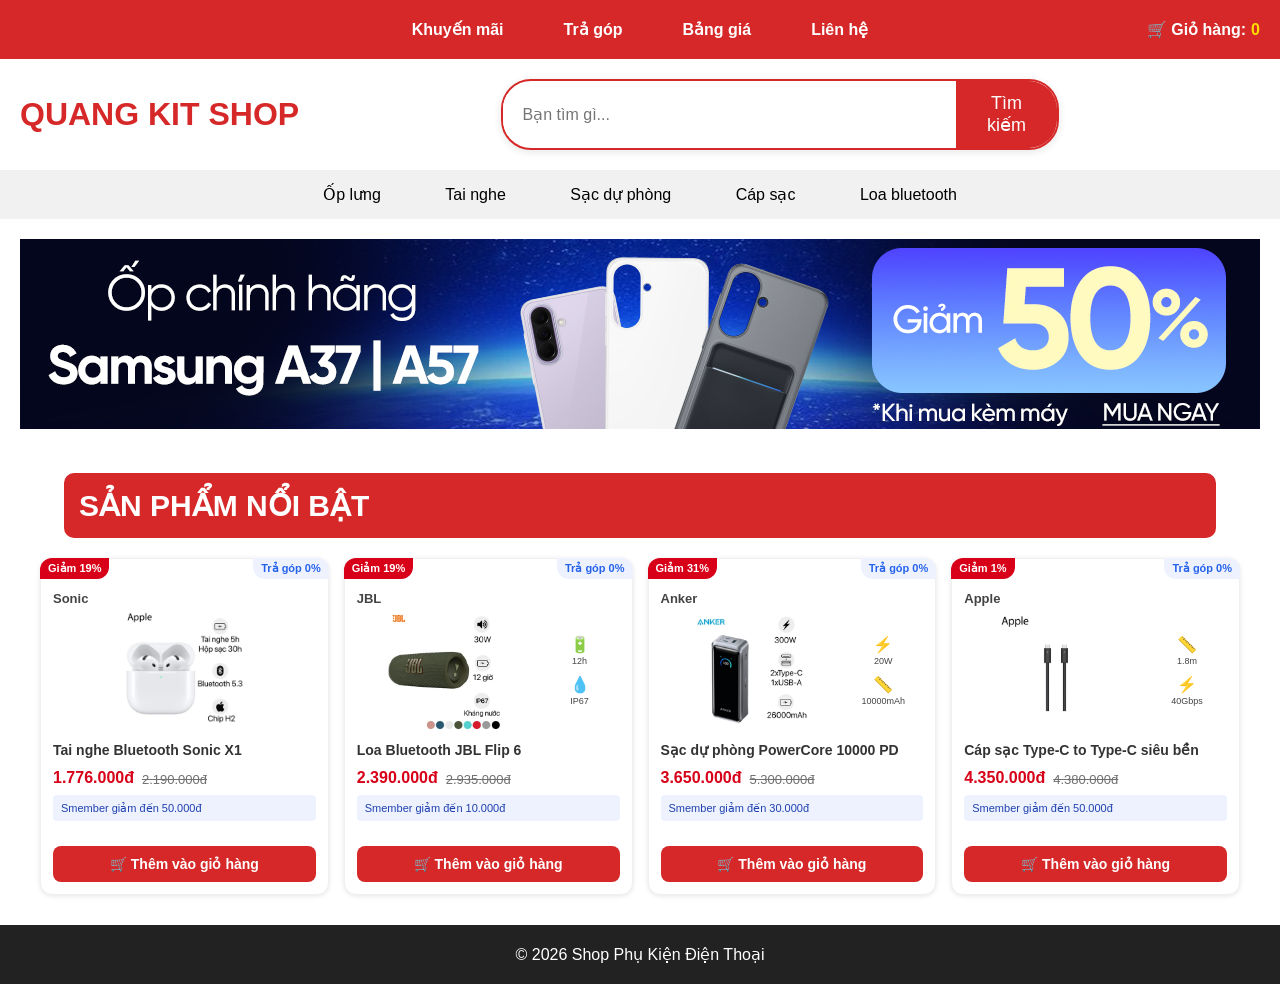
<file: index.html>
<!DOCTYPE html>
<html lang="vi">
<head>
    <meta charset="UTF-8">
    <meta name="viewport" content="width=device-width, initial-scale=1.0">
    <title>Shop Phụ Kiện Điện Thoại</title>
    <link rel="stylesheet" href="style.css">
</head>
<body>

 <!-- MENU TOP -->
   <div class="top-menu">
    <!-- Tạo một div trống ở bên trái để cân bằng với giỏ hàng bên phải -->
    <div class="spacer"></div> 

    <!-- Cụm menu chính cần cho vào giữa -->
    <div class="menu-links">
        <a href="#">Khuyến mãi</a>
        <a href="#">Trả góp</a>
        <a href="#">Bảng giá</a>
        <a href="#">Liên hệ</a>
    </div>

    <!-- Giỏ hàng nằm bên phải -->
   <div class="cart" onclick="showCart()">
    🛒 Giỏ hàng: <span id="count">0</span>
</div>
</div>
  <!-- HEADER -->
<header>
    <div class="logo">
        QUANG KIT SHOP
    </div>

    <div class="search-box">
        <input type="text" placeholder="Bạn tìm gì...">
        <button>Tìm kiếm</button>
    </div>

    <!-- Thêm một div trống ở đây để cân bằng layout -->
    <div class="header-spacer"></div>
</header>
    <!-- MENU DANH MỤC -->
    <div class="category">
    <!-- Thêm đường dẫn file vào thuộc tính href -->
    <a href="op-lung.html" class="active">Ốp lưng</a>
    <a href="tai-nghe.html">Tai nghe</a>
    <a href="sac-du-phong.html">Sạc dự phòng</a>
    <a href="cap-sac.html">Cáp sạc</a>
    <a href="loa-bluetooth.html">Loa bluetooth</a>
</div>

    <!-- BANNER -->
    <section class="banner">

    <img id="slide" src="images/banner/banner1.jpg" alt="Banner quảng cáo">

</section>

    <!-- TIÊU ĐỀ SẢN PHẨM -->

<div class="title-product">
    <h2>SẢN PHẨM NỔI BẬT</h2>
</div>

<!-- BẮT ĐẦU DANH SÁCH SẢN PHẨM MỚI -->
<section class="product-container">

<!-- Sản phẩm 1: Tai nghe Bluetooth -->
<div class="card">
    <div class="badge badge-discount">Giảm 19%</div>
    <div class="badge badge-installment">Trả góp 0%</div>
    <div class="brand-name">Sonic</div>
    
    <div class="card-media">
        <div class="product-img">
            <img src="images/tainghe/apple-airpods-4-thumb.webp" alt="Tai nghe Bluetooth">
        </div>
    </div>
    
    <h3 class="product-title">Tai nghe Bluetooth Sonic X1</h3>
    
    <div class="product-price">
        <span class="price-new">1.776.000đ</span>
        <span class="price-old">2.190.000đ</span>
    </div>
    
    <div class="promotions">
        <div class="promo-box smember">Smember giảm đến 50.000đ</div>
    </div>

    <!-- NÚT BẤM RIÊNG BIỆT -->
    <button class="add-to-cart-btn" onclick="addCart('Tai nghe Bluetooth Sonic X1', '1.776.000')">
        🛒 Thêm vào giỏ hàng
    </button>
</div>

    <!-- Sản phẩm 2: loa -->
<div class="card">
    <div class="badge badge-discount">Giảm 19%</div>
    <div class="badge badge-installment">Trả góp 0%</div>
    <div class="brand-name">JBL</div>
    
    <div class="card-media">
        <div class="product-img">
            <img src="images/loa/loa1.webp" alt="Loa Bluetooth">
        </div>
        <!-- Thông số kỹ thuật (Optional) -->
        <div class="product-specs">
            <div class="spec-item">
                <span class="icon">🔋</span>
                <p>12h</p>
            </div>
            <div class="spec-item">
                <span class="icon">💧</span>
                <p>IP67</p>
            </div>
        </div>
    </div>
    
    <h3 class="product-title">Loa Bluetooth JBL Flip 6</h3>
    
    <div class="product-price">
        <span class="price-new">2.390.000đ</span>
        <span class="price-old">2.935.000đ</span>
    </div>
    
    <div class="promotions">
        <div class="promo-box smember">Smember giảm đến 10.000đ</div>
    </div>

    <!-- NÚT THÊM VÀO GIỎ HÀNG -->
    <button class="add-to-cart-btn" onclick="addCart('Loa JBL Flip 6', '2.390.000')">
        🛒 Thêm vào giỏ hàng
    </button>
</div>

<!-- Sản phẩm 3: Sạc dự phòng -->
<div class="card">
    <div class="badge badge-discount">Giảm 31%</div>
    <div class="badge badge-installment">Trả góp 0%</div>
    <div class="brand-name">Anker</div>
    
    <div class="card-media">
        <div class="product-img">
            <img src="images/sdp/frame_524_1__4.webp" alt="Sạc dự phòng">
        </div>
        <div class="product-specs">
            <div class="spec-item">
                <span class="icon">⚡</span>
                <p>20W</p>
            </div>
            <div class="spec-item">
                <span class="icon">📏</span>
                <p>10000mAh</p>
            </div>
        </div>
    </div>
    
    <h3 class="product-title">Sạc dự phòng PowerCore 10000 PD</h3>
    
    <div class="product-price">
        <span class="price-new">3.650.000đ</span>
        <span class="price-old">5.300.000đ</span>
    </div>
    
    <div class="promotions">
        <div class="promo-box smember">Smember giảm đến 30.000đ</div>
    </div>

    <!-- NÚT THÊM VÀO GIỎ HÀNG -->
    <button class="add-to-cart-btn" onclick="addCart('Sạc dự phòng PowerCore', '3.650.000')">
        🛒 Thêm vào giỏ hàng
    </button>
</div>

<!-- Sản phẩm 4: Cáp sạc Type-C -->
<div class="card">
    <div class="badge badge-discount">Giảm 1%</div>
    <div class="badge badge-installment">Trả góp 0%</div>
    <div class="brand-name">Apple</div>
    
    <div class="card-media">
        <div class="product-img">
            <img src="images/capsac/cap-apple-thunderbolt-4-type-c-pro-1-8m-mw5j3za-a_1_.webp" alt="Cáp sạc Type-C">
        </div> 
        <div class="product-specs">
            <div class="spec-item">
                <span class="icon">📏</span>
                <p>1.8m</p>
            </div>
            <div class="spec-item">
                <span class="icon">⚡</span>
                <p>40Gbps</p>
            </div>
        </div> 
    </div>
    
    <h3 class="product-title">Cáp sạc Type-C to Type-C siêu bền</h3>
    
    <div class="product-price">
        <span class="price-new">4.350.000đ</span>
        <span class="price-old">4.380.000đ</span>
    </div>
    
    <div class="promotions">
        <div class="promo-box smember">Smember giảm đến 50.000đ</div>
    </div>

    <!-- NÚT THÊM VÀO GIỎ HÀNG -->
    <button class="add-to-cart-btn" onclick="addCart('Cáp Type-C Apple', '4.350.000')">
        🛒 Thêm vào giỏ hàng
    </button>
</div>
</section>
<!-- KẾT THÚC DANH SÁCH SẢN PHẨM -->

    <!-- FOOTER -->
    <footer>
        <p>© 2026 Shop Phụ Kiện Điện Thoại</p>
    </footer>

    <script src="script.js"></script>

</body>
</html>
</file>
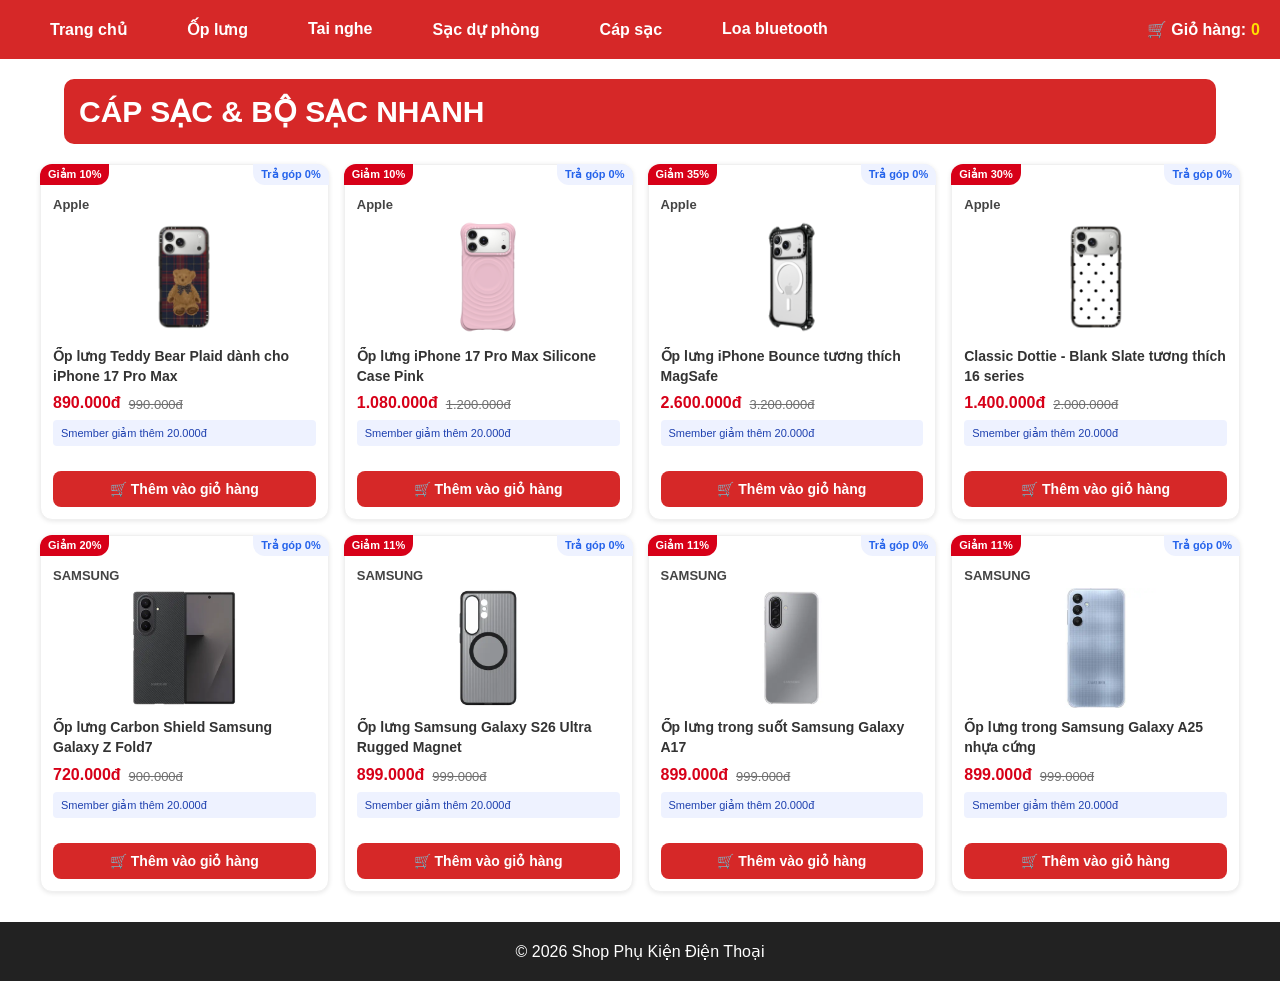
<file: cap-sac.html>
<!DOCTYPE html>
<html lang="vi">
<head>
    <meta charset="UTF-8">
    <title>Cáp sạc chính hãng - Phone Shop</title>
    <link rel="stylesheet" href="style.css">
</head>
<body>
    <div class="top-menu">
        <div class="menu-links">
            <a href="index.html">Trang chủ</a>
            <a href="op-lung.html">Ốp lưng</a>
            <a href="tai-nghe.html">Tai nghe</a>
            <a href="sac-du-phong.html">Sạc dự phòng</a>
            <a href="cap-sac.html" class="active">Cáp sạc</a>
            <a href="loa-bluetooth.html">Loa bluetooth</a>
        </div>
        <div class="cart" onclick="showCart()">
            🛒 Giỏ hàng: <span id="count">0</span>
        </div>
    </div>

    <div class="title-product">
        <h2>CÁP SẠC & BỘ SẠC NHANH</h2>
    </div>

    <section class="product-container">
        <!-- Sản phẩm 1 -->
       <div class="card">
            <div class="badge badge-discount">Giảm 10%</div>
            <div class="badge badge-installment">Trả góp 0%</div>
            <div class="brand-name">Apple</div>
            <div class="card-media">
                <div class="product-img">
                    <img src="images/op_lung/op_teddy.webp" alt="Ốp lưng">
                </div>
            </div>
            <h3 class="product-title">Ốp lưng Teddy Bear Plaid dành cho iPhone 17 Pro Max</h3>
            <div class="product-price">
                <span class="price-new">890.000đ</span>
                <span class="price-old">990.000đ</span>
            </div>
            <div class="promotions">
                <div class="promo-box smember">Smember giảm thêm 20.000đ</div>
            </div>
            <button class="add-to-cart-btn" onclick="addCart('Ốp lưng Teddy Bear Plaid', '890.000')">
                🛒 Thêm vào giỏ hàng
            </button>
        </div>
 <div class="card">
            <div class="badge badge-discount">Giảm 10%</div>
            <div class="badge badge-installment">Trả góp 0%</div>
            <div class="brand-name">Apple</div>
            <div class="card-media">
                <div class="product-img">
                    <img src="images/op_lung/17prm_pink.png" alt="Ốp lưng">
                </div>
                
            </div>
            <h3 class="product-title">Ốp lưng iPhone 17 Pro Max Silicone Case Pink</h3>
            <div class="product-price">
                <span class="price-new">1.080.000đ</span>
                <span class="price-old">1.200.000đ</span>
            </div>
            <div class="promotions">
                <div class="promo-box smember">Smember giảm thêm 20.000đ</div>
            </div>
            <button class="add-to-cart-btn" onclick="addCart('Ốp lưng iPhone 17 Pro Max Silicone Case Pink', '1.080.000')">
                🛒 Thêm vào giỏ hàng
            </button>
        </div>
         <div class="card">
            <div class="badge badge-discount">Giảm 35%</div>
            <div class="badge badge-installment">Trả góp 0%</div>
            <div class="brand-name">Apple</div>
            <div class="card-media">
                <div class="product-img">
                    <img src="images/op_lung/op_bounce_magsafe.png" alt="Ốp lưng">
                </div>
                
            </div>
            <h3 class="product-title">Ốp lưng iPhone Bounce tương thích MagSafe</h3>
            <div class="product-price">
                <span class="price-new">2.600.000đ</span>
                <span class="price-old">3.200.000đ</span>
            </div>
            <div class="promotions">
                <div class="promo-box smember">Smember giảm thêm 20.000đ</div>
            </div>
            <button class="add-to-cart-btn" onclick="addCart('Ốp lưng iPhone Bounce', '2.600.000')">
                🛒 Thêm vào giỏ hàng
            </button>
        </div>
         <div class="card">
            <div class="badge badge-discount">Giảm 30%</div>
            <div class="badge badge-installment">Trả góp 0%</div>
            <div class="brand-name">Apple</div>
            <div class="card-media">
                <div class="product-img">
                    <img src="images/op_lung/Classic Dottie - Blank Slate.webp" alt="Ốp lưng">
                </div>
               
            </div>
            <h3 class="product-title">Classic Dottie - Blank Slate tương thích 16 series</h3>
            <div class="product-price">
                <span class="price-new">1.400.000đ</span>
                <span class="price-old">2.000.000đ</span>
            </div>
            <div class="promotions">
                <div class="promo-box smember">Smember giảm thêm 20.000đ</div>
            </div>
            <button class="add-to-cart-btn" onclick="addCart('Ốp lưng Classic Dottie - Blank Slate', '1.400.000')">
                🛒 Thêm vào giỏ hàng
            </button>
        </div>
 <div class="card">
            <div class="badge badge-discount">Giảm 20%</div>
            <div class="badge badge-installment">Trả góp 0%</div>
            <div class="brand-name">SAMSUNG</div>
            <div class="card-media">
                <div class="product-img">
                    <img src="images/op_lung/op_lung_carbon_shield_samsung_galaxy_z_fold7_5_53890cd93f.webp" alt="Ốp lưng">
                </div>
                
            </div>
            <h3 class="product-title">Ốp lưng Carbon Shield Samsung Galaxy Z Fold7</h3>
            <div class="product-price">
                <span class="price-new">720.000đ</span>
                <span class="price-old">900.000đ</span>
            </div>
            <div class="promotions">
                <div class="promo-box smember">Smember giảm thêm 20.000đ</div>
            </div>
            <button class="add-to-cart-btn" onclick="addCart('Ốp lưng Carbon Shield Samsung Galaxy Z Fold7', '720.000')">
                🛒 Thêm vào giỏ hàng
            </button>
        </div>
 <div class="card">
            <div class="badge badge-discount">Giảm 11%</div>
            <div class="badge badge-installment">Trả góp 0%</div>
            <div class="brand-name">SAMSUNG</div>
            <div class="card-media">
                <div class="product-img">
                    <img src="images/op_lung/00925935_op_lung_samsung_galaxy_s26_ultra_rugged_magnet_den_1_ece1d4c2c2.webp" alt="Ốp lưng">
                </div>
                
            </div>
            <h3 class="product-title">Ốp lưng Samsung Galaxy S26 Ultra Rugged Magnet</h3>
            <div class="product-price">
                <span class="price-new">899.000đ</span>
                <span class="price-old">999.000đ</span>
            </div>
            <div class="promotions">
                <div class="promo-box smember">Smember giảm thêm 20.000đ</div>
            </div>
            <button class="add-to-cart-btn" onclick="addCart('Ốp lưng Samsung Galaxy S26 Ultra Rugged Magnet', '899.000')">
                🛒 Thêm vào giỏ hàng
            </button>
        </div>
      <div class="card">
            <div class="badge badge-discount">Giảm 11%</div>
            <div class="badge badge-installment">Trả góp 0%</div>
            <div class="brand-name">SAMSUNG</div>
            <div class="card-media">
                <div class="product-img">
                    <img src="images/op_lung/op_lung_trong_suot_samsung_galaxy_a17_5_097de7a9e2.webp" alt="Ốp lưng">
                </div>
                
            </div>
            <h3 class="product-title">Ốp lưng trong suốt Samsung Galaxy A17</h3>
            <div class="product-price">
                <span class="price-new">899.000đ</span>
                <span class="price-old">999.000đ</span>
            </div>
            <div class="promotions">
                <div class="promo-box smember">Smember giảm thêm 20.000đ</div>
            </div>
            <button class="add-to-cart-btn" onclick="addCart('Ốp lưng trong suốt Samsung Galaxy A17', '899.000')">
                🛒 Thêm vào giỏ hàng
            </button>
        </div>
         <div class="card">
            <div class="badge badge-discount">Giảm 11%</div>
            <div class="badge badge-installment">Trả góp 0%</div>
            <div class="brand-name">SAMSUNG</div>
            <div class="card-media">
                <div class="product-img">
                    <img src="images/op_lung/2024_1_29_638421176067649545_op-lung-trong-samsung-galaxy-a25-dd.webp" alt="Ốp lưng">
                </div>
                
            </div>
            <h3 class="product-title">Ốp lưng trong Samsung Galaxy A25 nhựa cứng</h3>
            <div class="product-price">
                <span class="price-new">899.000đ</span>
                <span class="price-old">999.000đ</span>
            </div>
            <div class="promotions">
                <div class="promo-box smember">Smember giảm thêm 20.000đ</div>
            </div>
            <button class="add-to-cart-btn" onclick="addCart('Ốp lưng trong Samsung Galaxy A25 nhựa cứng', '899.000')">
                🛒 Thêm vào giỏ hàng
            </button>
        </div>

        <!-- Các card khác tương tự cho đủ 8 ô -->
    </section>

    <footer><p>© 2026 Shop Phụ Kiện Điện Thoại</p></footer>
    <script src="script.js"></script>
</body>
</html>
</file>
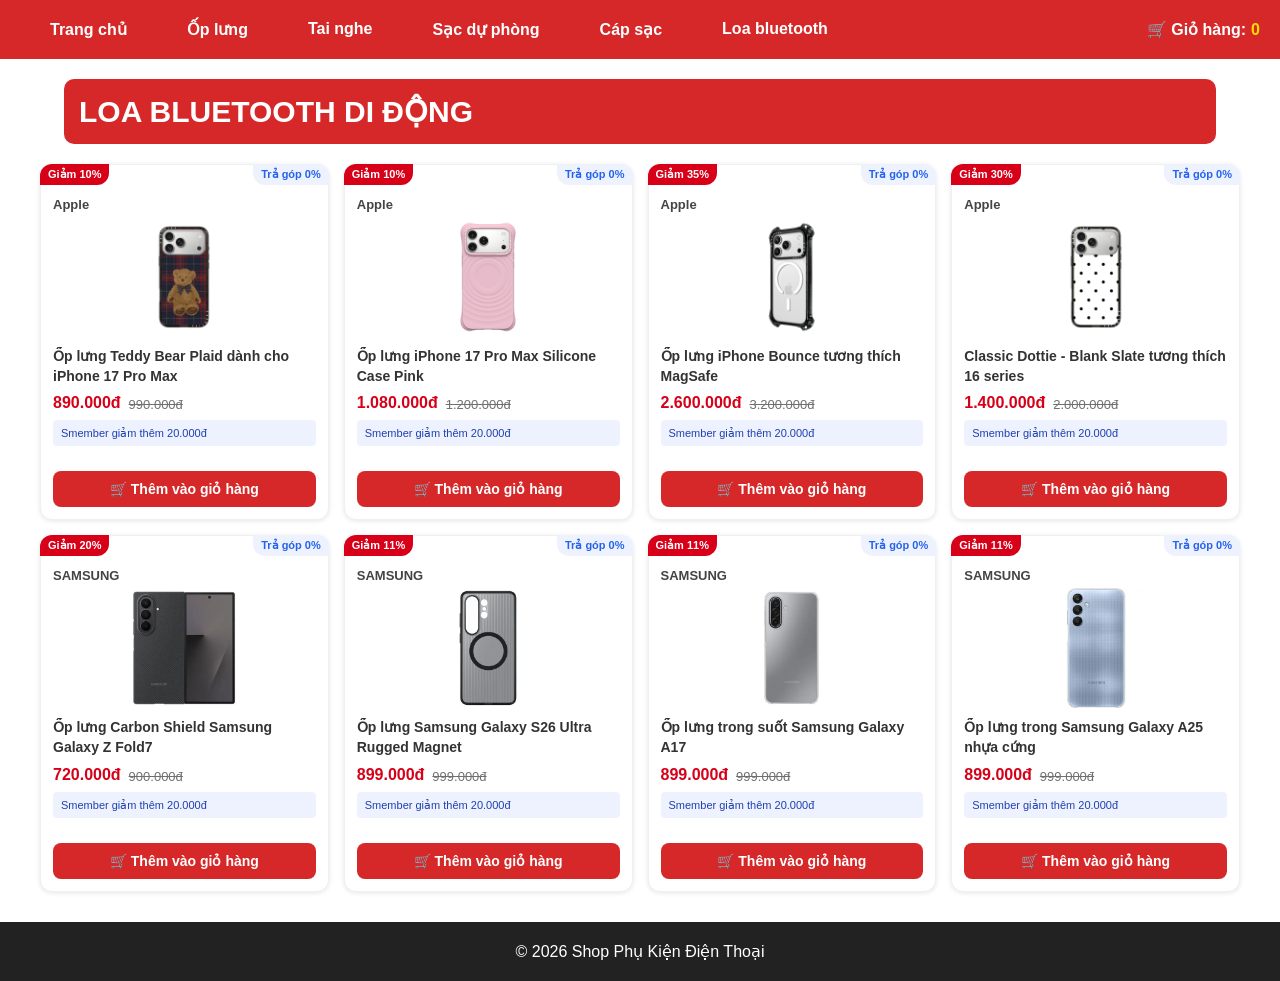
<file: loa-bluetooth.html>
<!DOCTYPE html>
<html lang="vi">
<head>
    <meta charset="UTF-8">
    <title>Loa Bluetooth - Phone Shop</title>
    <link rel="stylesheet" href="style.css">
</head>
<body>
    <div class="top-menu">
        <div class="menu-links">
            <a href="index.html">Trang chủ</a>
            <a href="op-lung.html">Ốp lưng</a>
            <a href="tai-nghe.html">Tai nghe</a>
            <a href="sac-du-phong.html">Sạc dự phòng</a>
            <a href="cap-sac.html">Cáp sạc</a>
            <a href="loa-bluetooth.html" class="active">Loa bluetooth</a>
        </div>
        <div class="cart" onclick="showCart()">
            🛒 Giỏ hàng: <span id="count">0</span>
        </div>
    </div>

    <div class="title-product">
        <h2>LOA BLUETOOTH DI ĐỘNG</h2>
    </div>

    <section class="product-container">
      <div class="card">
            <div class="badge badge-discount">Giảm 10%</div>
            <div class="badge badge-installment">Trả góp 0%</div>
            <div class="brand-name">Apple</div>
            <div class="card-media">
                <div class="product-img">
                    <img src="images/op_lung/op_teddy.webp" alt="Ốp lưng">
                </div>
            </div>
            <h3 class="product-title">Ốp lưng Teddy Bear Plaid dành cho iPhone 17 Pro Max</h3>
            <div class="product-price">
                <span class="price-new">890.000đ</span>
                <span class="price-old">990.000đ</span>
            </div>
            <div class="promotions">
                <div class="promo-box smember">Smember giảm thêm 20.000đ</div>
            </div>
            <button class="add-to-cart-btn" onclick="addCart('Ốp lưng Teddy Bear Plaid', '890.000')">
                🛒 Thêm vào giỏ hàng
            </button>
        </div>
 <div class="card">
            <div class="badge badge-discount">Giảm 10%</div>
            <div class="badge badge-installment">Trả góp 0%</div>
            <div class="brand-name">Apple</div>
            <div class="card-media">
                <div class="product-img">
                    <img src="images/op_lung/17prm_pink.png" alt="Ốp lưng">
                </div>
                
            </div>
            <h3 class="product-title">Ốp lưng iPhone 17 Pro Max Silicone Case Pink</h3>
            <div class="product-price">
                <span class="price-new">1.080.000đ</span>
                <span class="price-old">1.200.000đ</span>
            </div>
            <div class="promotions">
                <div class="promo-box smember">Smember giảm thêm 20.000đ</div>
            </div>
            <button class="add-to-cart-btn" onclick="addCart('Ốp lưng iPhone 17 Pro Max Silicone Case Pink', '1.080.000')">
                🛒 Thêm vào giỏ hàng
            </button>
        </div>
         <div class="card">
            <div class="badge badge-discount">Giảm 35%</div>
            <div class="badge badge-installment">Trả góp 0%</div>
            <div class="brand-name">Apple</div>
            <div class="card-media">
                <div class="product-img">
                    <img src="images/op_lung/op_bounce_magsafe.png" alt="Ốp lưng">
                </div>
                
            </div>
            <h3 class="product-title">Ốp lưng iPhone Bounce tương thích MagSafe</h3>
            <div class="product-price">
                <span class="price-new">2.600.000đ</span>
                <span class="price-old">3.200.000đ</span>
            </div>
            <div class="promotions">
                <div class="promo-box smember">Smember giảm thêm 20.000đ</div>
            </div>
            <button class="add-to-cart-btn" onclick="addCart('Ốp lưng iPhone Bounce', '2.600.000')">
                🛒 Thêm vào giỏ hàng
            </button>
        </div>
         <div class="card">
            <div class="badge badge-discount">Giảm 30%</div>
            <div class="badge badge-installment">Trả góp 0%</div>
            <div class="brand-name">Apple</div>
            <div class="card-media">
                <div class="product-img">
                    <img src="images/op_lung/Classic Dottie - Blank Slate.webp" alt="Ốp lưng">
                </div>
               
            </div>
            <h3 class="product-title">Classic Dottie - Blank Slate tương thích 16 series</h3>
            <div class="product-price">
                <span class="price-new">1.400.000đ</span>
                <span class="price-old">2.000.000đ</span>
            </div>
            <div class="promotions">
                <div class="promo-box smember">Smember giảm thêm 20.000đ</div>
            </div>
            <button class="add-to-cart-btn" onclick="addCart('Ốp lưng Classic Dottie - Blank Slate', '1.400.000')">
                🛒 Thêm vào giỏ hàng
            </button>
        </div>
 <div class="card">
            <div class="badge badge-discount">Giảm 20%</div>
            <div class="badge badge-installment">Trả góp 0%</div>
            <div class="brand-name">SAMSUNG</div>
            <div class="card-media">
                <div class="product-img">
                    <img src="images/op_lung/op_lung_carbon_shield_samsung_galaxy_z_fold7_5_53890cd93f.webp" alt="Ốp lưng">
                </div>
                
            </div>
            <h3 class="product-title">Ốp lưng Carbon Shield Samsung Galaxy Z Fold7</h3>
            <div class="product-price">
                <span class="price-new">720.000đ</span>
                <span class="price-old">900.000đ</span>
            </div>
            <div class="promotions">
                <div class="promo-box smember">Smember giảm thêm 20.000đ</div>
            </div>
            <button class="add-to-cart-btn" onclick="addCart('Ốp lưng Carbon Shield Samsung Galaxy Z Fold7', '720.000')">
                🛒 Thêm vào giỏ hàng
            </button>
        </div>
 <div class="card">
            <div class="badge badge-discount">Giảm 11%</div>
            <div class="badge badge-installment">Trả góp 0%</div>
            <div class="brand-name">SAMSUNG</div>
            <div class="card-media">
                <div class="product-img">
                    <img src="images/op_lung/00925935_op_lung_samsung_galaxy_s26_ultra_rugged_magnet_den_1_ece1d4c2c2.webp" alt="Ốp lưng">
                </div>
                
            </div>
            <h3 class="product-title">Ốp lưng Samsung Galaxy S26 Ultra Rugged Magnet</h3>
            <div class="product-price">
                <span class="price-new">899.000đ</span>
                <span class="price-old">999.000đ</span>
            </div>
            <div class="promotions">
                <div class="promo-box smember">Smember giảm thêm 20.000đ</div>
            </div>
            <button class="add-to-cart-btn" onclick="addCart('Ốp lưng Samsung Galaxy S26 Ultra Rugged Magnet', '899.000')">
                🛒 Thêm vào giỏ hàng
            </button>
        </div>
      <div class="card">
            <div class="badge badge-discount">Giảm 11%</div>
            <div class="badge badge-installment">Trả góp 0%</div>
            <div class="brand-name">SAMSUNG</div>
            <div class="card-media">
                <div class="product-img">
                    <img src="images/op_lung/op_lung_trong_suot_samsung_galaxy_a17_5_097de7a9e2.webp" alt="Ốp lưng">
                </div>
                
            </div>
            <h3 class="product-title">Ốp lưng trong suốt Samsung Galaxy A17</h3>
            <div class="product-price">
                <span class="price-new">899.000đ</span>
                <span class="price-old">999.000đ</span>
            </div>
            <div class="promotions">
                <div class="promo-box smember">Smember giảm thêm 20.000đ</div>
            </div>
            <button class="add-to-cart-btn" onclick="addCart('Ốp lưng trong suốt Samsung Galaxy A17', '899.000')">
                🛒 Thêm vào giỏ hàng
            </button>
        </div>
         <div class="card">
            <div class="badge badge-discount">Giảm 11%</div>
            <div class="badge badge-installment">Trả góp 0%</div>
            <div class="brand-name">SAMSUNG</div>
            <div class="card-media">
                <div class="product-img">
                    <img src="images/op_lung/2024_1_29_638421176067649545_op-lung-trong-samsung-galaxy-a25-dd.webp" alt="Ốp lưng">
                </div>
                
            </div>
            <h3 class="product-title">Ốp lưng trong Samsung Galaxy A25 nhựa cứng</h3>
            <div class="product-price">
                <span class="price-new">899.000đ</span>
                <span class="price-old">999.000đ</span>
            </div>
            <div class="promotions">
                <div class="promo-box smember">Smember giảm thêm 20.000đ</div>
            </div>
            <button class="add-to-cart-btn" onclick="addCart('Ốp lưng trong Samsung Galaxy A25 nhựa cứng', '899.000')">
                🛒 Thêm vào giỏ hàng
            </button>
        </div>

        <!-- Các card khác tương tự cho đủ 8 ô -->
    </section>

    <footer><p>© 2026 Shop Phụ Kiện Điện Thoại</p></footer>
    <script src="script.js"></script>
</body>
</html>
</file>
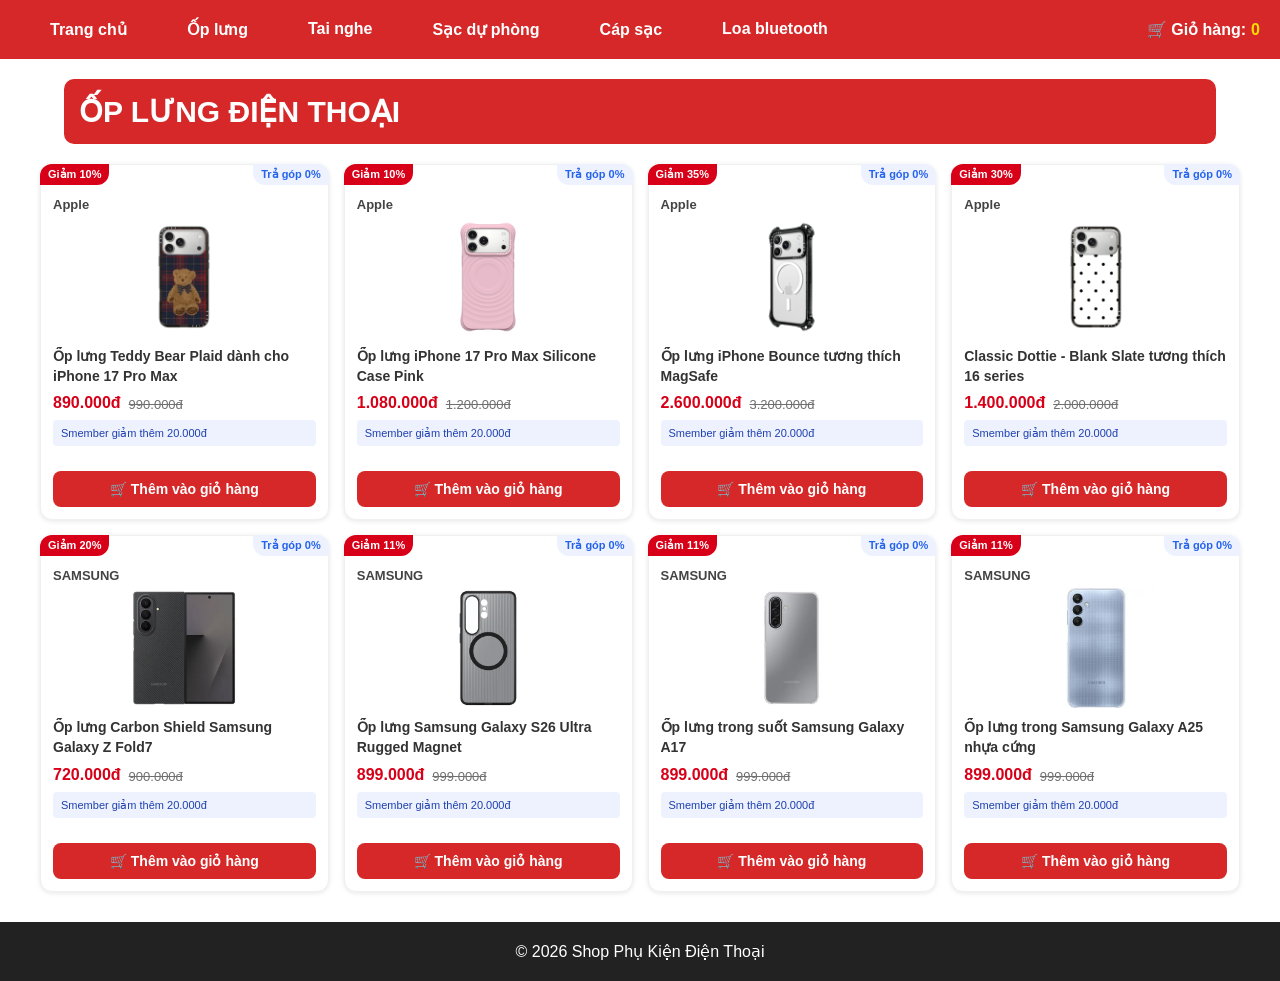
<file: op-lung.html>
<!DOCTYPE html>
<html lang="vi">
<head>
    <meta charset="UTF-8">
    <title>Danh sách Ốp lưng - Phone Shop</title>
    <link rel="stylesheet" href="style.css">
</head>
<body>
    <!-- THANH MENU GIỎ HÀNG -->
<div class="top-menu">
    <div class="menu-links">
        <a href="index.html">Trang chủ</a>
        <a href="op-lung.html" class="active">Ốp lưng</a>
        <a href="tai-nghe.html">Tai nghe</a>
        <a href="sac-du-phong.html">Sạc dự phòng</a>
        <a href="cap-sac.html">Cáp sạc</a>
        <a href="loa-bluetooth.html">Loa bluetooth</a>
    </div>
    <!-- Ô GIỎ HÀNG ĐỂ BẤM THANH TOÁN -->
    <div class="cart" onclick="showCart()">
        🛒 Giỏ hàng: <span id="count">0</span>
    </div>
</div>
    <!-- Tiêu đề trang -->
    <div class="title-product">
        <h2>ỐP LƯNG ĐIỆN THOẠI</h2>
    </div>
    <!-- Khung chứa 8 sản phẩm -->
    <section class="product-container">
        <div class="card">
            <div class="badge badge-discount">Giảm 10%</div>
            <div class="badge badge-installment">Trả góp 0%</div>
            <div class="brand-name">Apple</div>
            <div class="card-media">
                <div class="product-img">
                    <img src="images/op_lung/op_teddy.webp" alt="Ốp lưng">
                </div>
            </div>
            <h3 class="product-title">Ốp lưng Teddy Bear Plaid dành cho iPhone 17 Pro Max</h3>
            <div class="product-price">
                <span class="price-new">890.000đ</span>
                <span class="price-old">990.000đ</span>
            </div>
            <div class="promotions">
                <div class="promo-box smember">Smember giảm thêm 20.000đ</div>
            </div>
            <button class="add-to-cart-btn" onclick="addCart('Ốp lưng Teddy Bear Plaid', '890.000')">
                🛒 Thêm vào giỏ hàng
            </button>
        </div>
 <div class="card">
            <div class="badge badge-discount">Giảm 10%</div>
            <div class="badge badge-installment">Trả góp 0%</div>
            <div class="brand-name">Apple</div>
            <div class="card-media">
                <div class="product-img">
                    <img src="images/op_lung/17prm_pink.png" alt="Ốp lưng">
                </div>
                
            </div>
            <h3 class="product-title">Ốp lưng iPhone 17 Pro Max Silicone Case Pink</h3>
            <div class="product-price">
                <span class="price-new">1.080.000đ</span>
                <span class="price-old">1.200.000đ</span>
            </div>
            <div class="promotions">
                <div class="promo-box smember">Smember giảm thêm 20.000đ</div>
            </div>
            <button class="add-to-cart-btn" onclick="addCart('Ốp lưng iPhone 17 Pro Max Silicone Case Pink', '1.080.000')">
                🛒 Thêm vào giỏ hàng
            </button>
        </div>
         <div class="card">
            <div class="badge badge-discount">Giảm 35%</div>
            <div class="badge badge-installment">Trả góp 0%</div>
            <div class="brand-name">Apple</div>
            <div class="card-media">
                <div class="product-img">
                    <img src="images/op_lung/op_bounce_magsafe.png" alt="Ốp lưng">
                </div>
                
            </div>
            <h3 class="product-title">Ốp lưng iPhone Bounce tương thích MagSafe</h3>
            <div class="product-price">
                <span class="price-new">2.600.000đ</span>
                <span class="price-old">3.200.000đ</span>
            </div>
            <div class="promotions">
                <div class="promo-box smember">Smember giảm thêm 20.000đ</div>
            </div>
            <button class="add-to-cart-btn" onclick="addCart('Ốp lưng iPhone Bounce', '2.600.000')">
                🛒 Thêm vào giỏ hàng
            </button>
        </div>
         <div class="card">
            <div class="badge badge-discount">Giảm 30%</div>
            <div class="badge badge-installment">Trả góp 0%</div>
            <div class="brand-name">Apple</div>
            <div class="card-media">
                <div class="product-img">
                    <img src="images/op_lung/Classic Dottie - Blank Slate.webp" alt="Ốp lưng">
                </div>
               
            </div>
            <h3 class="product-title">Classic Dottie - Blank Slate tương thích 16 series</h3>
            <div class="product-price">
                <span class="price-new">1.400.000đ</span>
                <span class="price-old">2.000.000đ</span>
            </div>
            <div class="promotions">
                <div class="promo-box smember">Smember giảm thêm 20.000đ</div>
            </div>
            <button class="add-to-cart-btn" onclick="addCart('Ốp lưng Classic Dottie - Blank Slate', '1.400.000')">
                🛒 Thêm vào giỏ hàng
            </button>
        </div>
 <div class="card">
            <div class="badge badge-discount">Giảm 20%</div>
            <div class="badge badge-installment">Trả góp 0%</div>
            <div class="brand-name">SAMSUNG</div>
            <div class="card-media">
                <div class="product-img">
                    <img src="images/op_lung/op_lung_carbon_shield_samsung_galaxy_z_fold7_5_53890cd93f.webp" alt="Ốp lưng">
                </div>
                
            </div>
            <h3 class="product-title">Ốp lưng Carbon Shield Samsung Galaxy Z Fold7</h3>
            <div class="product-price">
                <span class="price-new">720.000đ</span>
                <span class="price-old">900.000đ</span>
            </div>
            <div class="promotions">
                <div class="promo-box smember">Smember giảm thêm 20.000đ</div>
            </div>
            <button class="add-to-cart-btn" onclick="addCart('Ốp lưng Carbon Shield Samsung Galaxy Z Fold7', '720.000')">
                🛒 Thêm vào giỏ hàng
            </button>
        </div>
 <div class="card">
            <div class="badge badge-discount">Giảm 11%</div>
            <div class="badge badge-installment">Trả góp 0%</div>
            <div class="brand-name">SAMSUNG</div>
            <div class="card-media">
                <div class="product-img">
                    <img src="images/op_lung/00925935_op_lung_samsung_galaxy_s26_ultra_rugged_magnet_den_1_ece1d4c2c2.webp" alt="Ốp lưng">
                </div>
                
            </div>
            <h3 class="product-title">Ốp lưng Samsung Galaxy S26 Ultra Rugged Magnet</h3>
            <div class="product-price">
                <span class="price-new">899.000đ</span>
                <span class="price-old">999.000đ</span>
            </div>
            <div class="promotions">
                <div class="promo-box smember">Smember giảm thêm 20.000đ</div>
            </div>
            <button class="add-to-cart-btn" onclick="addCart('Ốp lưng Samsung Galaxy S26 Ultra Rugged Magnet', '899.000')">
                🛒 Thêm vào giỏ hàng
            </button>
        </div>
      <div class="card">
            <div class="badge badge-discount">Giảm 11%</div>
            <div class="badge badge-installment">Trả góp 0%</div>
            <div class="brand-name">SAMSUNG</div>
            <div class="card-media">
                <div class="product-img">
                    <img src="images/op_lung/op_lung_trong_suot_samsung_galaxy_a17_5_097de7a9e2.webp" alt="Ốp lưng">
                </div>
                
            </div>
            <h3 class="product-title">Ốp lưng trong suốt Samsung Galaxy A17</h3>
            <div class="product-price">
                <span class="price-new">899.000đ</span>
                <span class="price-old">999.000đ</span>
            </div>
            <div class="promotions">
                <div class="promo-box smember">Smember giảm thêm 20.000đ</div>
            </div>
            <button class="add-to-cart-btn" onclick="addCart('Ốp lưng trong suốt Samsung Galaxy A17', '899.000')">
                🛒 Thêm vào giỏ hàng
            </button>
        </div>
         <div class="card">
            <div class="badge badge-discount">Giảm 11%</div>
            <div class="badge badge-installment">Trả góp 0%</div>
            <div class="brand-name">SAMSUNG</div>
            <div class="card-media">
                <div class="product-img">
                    <img src="images/op_lung/2024_1_29_638421176067649545_op-lung-trong-samsung-galaxy-a25-dd.webp" alt="Ốp lưng">
                </div>
                
            </div>
            <h3 class="product-title">Ốp lưng trong Samsung Galaxy A25 nhựa cứng</h3>
            <div class="product-price">
                <span class="price-new">899.000đ</span>
                <span class="price-old">999.000đ</span>
            </div>
            <div class="promotions">
                <div class="promo-box smember">Smember giảm thêm 20.000đ</div>
            </div>
            <button class="add-to-cart-btn" onclick="addCart('Ốp lưng trong Samsung Galaxy A25 nhựa cứng', '899.000')">
                🛒 Thêm vào giỏ hàng
            </button>
        </div>
    </section>

    <script src="script.js"></script>
    
    <footer>
        <p>© 2026 Shop Phụ Kiện Điện Thoại</p>
    </footer>

    <script src="script.js"></script>
</body>
</html>
</file>
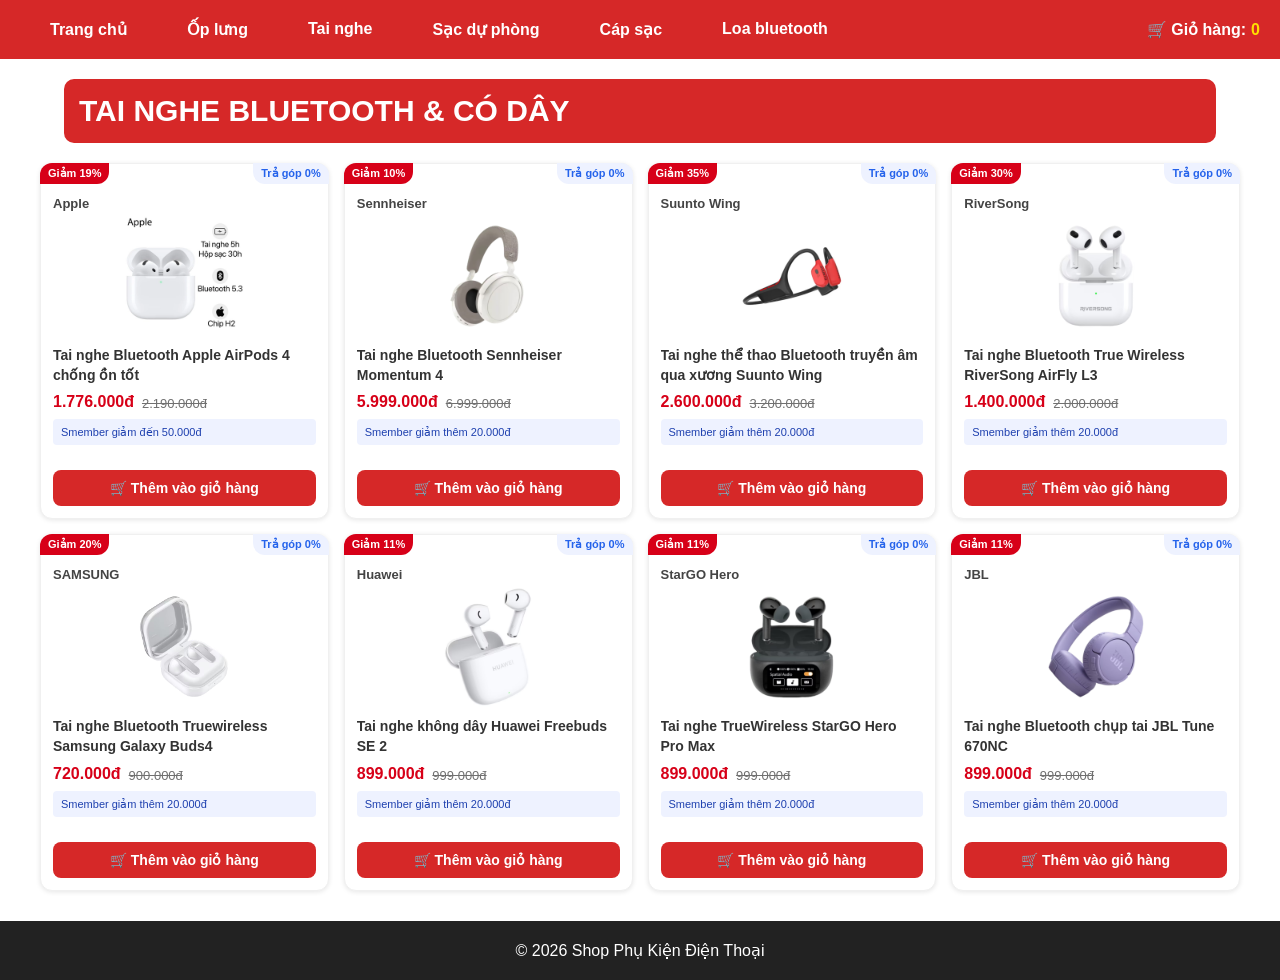
<file: tai-nghe.html>
<!DOCTYPE html>
<html lang="vi">
<head>
    <meta charset="UTF-8">
    <title>Tai nghe chính hãng - Phone Shop</title>
    <link rel="stylesheet" href="style.css">
</head>
<body>
    <!-- THANH MENU GIỎ HÀNG -->
    <div class="top-menu">
        <div class="menu-links">
            <a href="index.html">Trang chủ</a>
            <a href="op-lung.html">Ốp lưng</a>
            <a href="tai-nghe.html" class="active">Tai nghe</a>
            <a href="sac-du-phong.html">Sạc dự phòng</a>
            <a href="cap-sac.html">Cáp sạc</a>
            <a href="loa-bluetooth.html">Loa bluetooth</a>
        </div>
        <div class="cart" onclick="showCart()">
            🛒 Giỏ hàng: <span id="count">0</span>
        </div>
    </div>

    <!-- Tiêu đề trang -->
    <div class="title-product">
        <h2>TAI NGHE BLUETOOTH & CÓ DÂY</h2>
    </div>

    <!-- Khung chứa sản phẩm -->
    <section class="product-container">
        
        <div class="card">
    <div class="badge badge-discount">Giảm 19%</div>
    <div class="badge badge-installment">Trả góp 0%</div>
    <div class="brand-name">Apple</div>
    
    <div class="card-media">
        <div class="product-img">
            <img src="images/tainghe/apple-airpods-4-thumb.webp" alt="Tai nghe Bluetooth">
        </div>
    </div>
    
    <h3 class="product-title">Tai nghe Bluetooth Apple AirPods 4 chống ồn tốt </h3>
    
    <div class="product-price">
        <span class="price-new">1.776.000đ</span>
        <span class="price-old">2.190.000đ</span>
    </div>
    
    <div class="promotions">
        <div class="promo-box smember">Smember giảm đến 50.000đ</div>
    </div>

    <!-- NÚT BẤM RIÊNG BIỆT -->
    <button class="add-to-cart-btn" onclick="addCart('Tai nghe Bluetooth Apple AirPods 4', '1.776.000')">
        🛒 Thêm vào giỏ hàng
    </button>
</div>
 <div class="card">
            <div class="badge badge-discount">Giảm 10%</div>
            <div class="badge badge-installment">Trả góp 0%</div>
            <div class="brand-name">Sennheiser</div>
            <div class="card-media">
                <div class="product-img">
                    <img src="images/tainghe/1742799970423_1741578428895_tai_nghe_sennheiser_momentum_4_didongviet.avif" alt="Tai nghe Bluetooth">
                </div>
                
            </div>
            <h3 class="product-title">Tai nghe Bluetooth Sennheiser Momentum 4</h3>
            <div class="product-price">
                <span class="price-new">5.999.000đ</span>
                <span class="price-old">6.999.000đ</span>
            </div>
            <div class="promotions">
                <div class="promo-box smember">Smember giảm thêm 20.000đ</div>
            </div>
            <button class="add-to-cart-btn" onclick="addCart('Tai nghe Bluetooth Sennheiser Momentum 4', '5.999.000')">
                🛒 Thêm vào giỏ hàng
            </button>
        </div>
         <div class="card">
            <div class="badge badge-discount">Giảm 35%</div>
            <div class="badge badge-installment">Trả góp 0%</div>
            <div class="brand-name">Suunto Wing</div>
            <div class="card-media">
                <div class="product-img">
                    <img src="images/tainghe/1750239909146_tai_nghe_the_thao_bluetooth_truyen_am_qua_xuong_suunto_wing_didongviet.avif" alt="Tai nghe thể thao">
                </div>
                
            </div>
            <h3 class="product-title">Tai nghe thể thao Bluetooth truyền âm qua xương Suunto Wing</h3>
            <div class="product-price">
                <span class="price-new">2.600.000đ</span>
                <span class="price-old">3.200.000đ</span>
            </div>
            <div class="promotions">
                <div class="promo-box smember">Smember giảm thêm 20.000đ</div>
            </div>
            <button class="add-to-cart-btn" onclick="addCart('Tai nghe thể thao Bluetooth truyền âm qua xương Suunto Wing ', '2.600.000')">
                🛒 Thêm vào giỏ hàng
            </button>
        </div>
         <div class="card">
            <div class="badge badge-discount">Giảm 30%</div>
            <div class="badge badge-installment">Trả góp 0%</div>
            <div class="brand-name">RiverSong</div>
            <div class="card-media">
                <div class="product-img">
                    <img src="images/tainghe/1736155258930_tai_nghe_riversong_airfly_l3_didongviet.avif" alt="Tai nghe Bluetooth">
                </div>
               
            </div>
            <h3 class="product-title">Tai nghe Bluetooth True Wireless RiverSong AirFly L3</h3>
            <div class="product-price">
                <span class="price-new">1.400.000đ</span>
                <span class="price-old">2.000.000đ</span>
            </div>
            <div class="promotions">
                <div class="promo-box smember">Smember giảm thêm 20.000đ</div>
            </div>
            <button class="add-to-cart-btn" onclick="addCart('Tai nghe Bluetooth True Wireless RiverSong AirFly L3', '1.400.000')">
                🛒 Thêm vào giỏ hàng
            </button>
        </div>
 <div class="card">
            <div class="badge badge-discount">Giảm 20%</div>
            <div class="badge badge-installment">Trả góp 0%</div>
            <div class="brand-name">SAMSUNG</div>
            <div class="card-media">
                <div class="product-img">
                    <img src="images/tainghe/thumb-6-samsung-galaxy-buds4-trang-didongviet.avif" alt=" Tai nghe Bluetooth">
                </div>
                
            </div>
            <h3 class="product-title">Tai nghe Bluetooth Truewireless Samsung Galaxy Buds4</h3>
            <div class="product-price">
                <span class="price-new">720.000đ</span>
                <span class="price-old">900.000đ</span>
            </div>
            <div class="promotions">
                <div class="promo-box smember">Smember giảm thêm 20.000đ</div>
            </div>
            <button class="add-to-cart-btn" onclick="addCart('Tai nghe Bluetooth Truewireless Samsung Galaxy Buds4', '720.000')">
                🛒 Thêm vào giỏ hàng
            </button>
        </div>
 <div class="card">
            <div class="badge badge-discount">Giảm 11%</div>
            <div class="badge badge-installment">Trả góp 0%</div>
            <div class="brand-name">Huawei</div>
            <div class="card-media">
                <div class="product-img">
                    <img src="images/tainghe/1715880542063_huawei_freebuds_se_2_kv.avif" alt="Tai nghe không dây">
                </div>
                
            </div>
            <h3 class="product-title">Tai nghe không dây Huawei Freebuds SE 2</h3>
            <div class="product-price">
                <span class="price-new">899.000đ</span>
                <span class="price-old">999.000đ</span>
            </div>
            <div class="promotions">
                <div class="promo-box smember">Smember giảm thêm 20.000đ</div>
            </div>
            <button class="add-to-cart-btn" onclick="addCart('Tai nghe không dây Huawei Freebuds SE 2', '899.000')">
                🛒 Thêm vào giỏ hàng
            </button>
        </div>
      <div class="card">
            <div class="badge badge-discount">Giảm 11%</div>
            <div class="badge badge-installment">Trả góp 0%</div>
            <div class="brand-name">StarGO Hero</div>
            <div class="card-media">
                <div class="product-img">
                    <img src="images/tainghe/1742378426816_tai_nghe_truewireless_stargo_hero_didongviet.avif" alt="Tai nghe TrueWireless">
                </div>
                
            </div>
            <h3 class="product-title">Tai nghe TrueWireless StarGO Hero Pro Max</h3>
            <div class="product-price">
                <span class="price-new">899.000đ</span>
                <span class="price-old">999.000đ</span>
            </div>
            <div class="promotions">
                <div class="promo-box smember">Smember giảm thêm 20.000đ</div>
            </div>
            <button class="add-to-cart-btn" onclick="addCart('Tai nghe TrueWireless StarGO Hero Pro Max', '899.000')">
                🛒 Thêm vào giỏ hàng
            </button>
        </div>
         <div class="card">
            <div class="badge badge-discount">Giảm 11%</div>
            <div class="badge badge-installment">Trả góp 0%</div>
            <div class="brand-name">JBL</div>
            <div class="card-media">
                <div class="product-img">
                    <img src="images/tainghe/1741684109773_tai_nghe_jbl_tune_670nc_didongviet.avif" alt="Tai nghe Bluetooth">
                </div>
                
            </div>
            <h3 class="product-title">Tai nghe Bluetooth chụp tai JBL Tune 670NC </h3>
            <div class="product-price">
                <span class="price-new">899.000đ</span>
                <span class="price-old">999.000đ</span>
            </div>
            <div class="promotions">
                <div class="promo-box smember">Smember giảm thêm 20.000đ</div>
            </div>
            <button class="add-to-cart-btn" onclick="addCart('Tai nghe Bluetooth chụp tai JBL Tune 670NC ', '899.000')">
                🛒 Thêm vào giỏ hàng
            </button>
        </div>
    </section>

    <footer>
        <p>© 2026 Shop Phụ Kiện Điện Thoại</p>
    </footer>

    <!-- Sử dụng chung script.js để đồng bộ giỏ hàng qua LocalStorage -->
    <script src="script.js"></script>
</body>
</html>
</file>
<file: style.css>
*{
    margin: 0;
    padding: 0;
    box-sizing: border-box;
    font-family: Arial;
}

/* MENU TOP */

.top-menu {
    background: #d62828;
    padding: 10px 20px;
    display: flex;
    align-items: center;
    /* Dàn đều 3 cụm để cụm ở giữa luôn nằm trung tâm */
    justify-content: space-between; 
}

/* Div trống bên trái để đẩy menu vào giữa */
.spacer {
    width: 150px; /* Bạn chỉnh độ rộng này bằng với độ rộng của thẻ .cart */
}

.menu-links {
    display: flex;
    justify-content: center;
}

.menu-links a {
    color: white;
    text-decoration: none;
    margin: 0 15px;
    font-weight: bold;
    padding: 10px 15px;
    border-radius: 8px;
    transition: 0.3s;
}

.menu-links a:hover {
    background: white;
    color: #d62828;
}

.cart {
    width: 150px; /* Cố định độ rộng để cân bằng với .spacer */
    font-weight: bold;
    color: white;
    cursor: pointer;
    display: flex;
    justify-content: flex-end; /* Đẩy chữ giỏ hàng về sát lề phải */
    align-items: center;
}

.cart #count {
    color: #ffde00;
    margin-left: 5px;
}
/* HEADER */

header{
    display: flex;
    justify-content: space-between;
    align-items: center;
    padding: 20px;
    background: white;
}

.logo{
    font-size: 32px;
    font-weight: bold;
    color: #d62828;
}

.search-box{
    width: 45%;
    display: flex;
    align-items: center;
    background: white;
    border: 2px solid #d62828;
    border-radius: 30px;
    overflow: hidden;
    box-shadow: 0 2px 8px rgba(0,0,0,0.1);
}

.search-box input{
    width: 100%;
    padding: 12px 20px;
    border: none;
    outline: none;
    font-size: 16px;
}
.search-box button{
    padding: 12px 20px;
    border: none;
    background: #d62828;
    color: white;
    cursor: pointer;
    font-size: 18px;
    transition: 0.3s;
}
.search-box button:hover{
    background: #b71c1c;
}
.cart{
    font-weight: bold;
}

/* DANH MỤC */

.category{
    background: #f1f1f1;
    padding: 15px;
    text-align: center;
}

.category a{
    text-decoration: none;
    color: black;
    margin: 0 15px;
    padding: 10px 15px;
    border-radius: 8px;
    transition: 0.3s;
}
.category a:hover{
    background: #d62828;
    color: white;
}


/* BANNER */

.banner{
    width: 100%;
    padding: 20px;
}
.banner img{
    width: 100%;
    height: 190px;
    object-fit: cover;
}

/* SẢN PHẨM */

/* --- CSS CHO THẺ SẢN PHẨM MỚI --- */
.product-container {
    display: grid;
    grid-template-columns: repeat(auto-fill, minmax(230px, 1fr));
    gap: 15px;
    width: 100%;
    max-width: 1200px;
    margin: 0 auto; /* Canh giữa khung sản phẩm */
}

.card {
    background: #ffffff;
    border-radius: 12px;
    padding: 12px;
    position: relative;
    box-shadow: 0 1px 5px rgba(0,0,0,0.1);
    display: flex;
    flex-direction: column;
    transition: box-shadow 0.3s, transform 0.3s;
    border: 1px solid #f0f0f0;
}

.card:hover {
    box-shadow: 0 4px 15px rgba(0,0,0,0.15);
    transform: translateY(-2px);
}

.badge {
    position: absolute;
    top: -1px;
    font-size: 11px;
    font-weight: 700;
    padding: 4px 8px;
    z-index: 2;
}

.badge-discount {
    left: -1px;
    background-color: #d70018;
    color: #fff;
    border-radius: 12px 0 12px 0; 
}

.badge-installment {
    right: -1px;
    background-color: #eef2ff;
    color: #2563eb;
    border-radius: 0 12px 0 12px;
}

.brand-name {
    font-size: 13px;
    color: #444;
    font-weight: 600;
    margin-top: 20px;
    margin-bottom: 5px;
}

.card-media {
    display: flex;
    align-items: center;
    justify-content: space-between;
    margin-bottom: 10px;
}

.product-img {
    flex: 1;
    display: flex;
    justify-content: center;
}

.product-img img {
    width: 100%;
    max-width: 120px;
    height: auto;
    object-fit: contain;
}

.product-specs {
    display: flex;
    flex-direction: column;
    gap: 8px;
    width: 80px;
}

.spec-item {
    display: flex;
    flex-direction: column;
    align-items: center;
    text-align: center;
}

.spec-item .icon {
    font-size: 16px;
    margin-bottom: 2px;
}

.spec-item p {
    font-size: 9px;
    color: #444;
    line-height: 1.2;
    margin: 0;
}

.product-title {
    font-size: 14px;
    font-weight: 600;
    color: #333;
    line-height: 1.4;
    margin-bottom: 8px;
    display: -webkit-box;
    -webkit-line-clamp: 2;
    line-clamp: 2;
    -webkit-box-orient: vertical;
    overflow: hidden;
}

.product-price {
    display: flex;
    align-items: flex-end;
    gap: 8px;
    margin-bottom: 8px;
}

.price-new {
    font-size: 16px;
    font-weight: bold;
    color: #d70018;
}

.price-old {
    font-size: 13px;
    color: #707070;
    text-decoration: line-through;
}

.promotions {
    display: flex;
    flex-direction: column;
    gap: 5px;
    margin-bottom: 15px;
    flex-grow: 1;
}

.promo-box {
    font-size: 11px;
    padding: 6px 8px;
    border-radius: 4px;
    line-height: 1.3;
}

.promo-box.smember {
    background-color: #eef2ff;
    color: #1e40af;
}

.promo-box.info {
    background-color: #f3f4f6;
    color: #4b5563;
    border: 1px solid #e5e7eb;
}

.card-footer {
    display: flex;
    justify-content: space-between;
    align-items: center;
    border-top: 1px solid #f0f0f0;
    padding-top: 8px;
    font-size: 13px;
}

.rating {
    font-weight: bold;
    color: #333;
    display: flex;
    align-items: center;
    gap: 4px;
}

.rating .star {
    color: #fbbf24;
}

.wishlist {
    color: #3b82f6;
    display: flex;
    align-items: center;
    gap: 4px;
    font-weight: 500;
}

/* FOOTER */

footer{
    background: #222;
    color: white;
    text-align: center;
    padding: 20px;
    margin-top: 30px;
}
/* TIÊU ĐỀ SẢN PHẨM */

.title-product{
    width: 90%;
    margin: 20px auto;
    background: #d62828;
    color: white;
    padding: 15px;
    border-radius: 10px;
}

.title-product h2{
    font-size: 30px;
}
/* NÚT THÊM VÀO GIỎ HÀNG */
.add-to-cart-btn {
    width: 100%;
    background-color: #d62828; /* Màu đỏ đồng bộ với tiêu đề sản phẩm của bạn */
    color: white;
    border: none;
    padding: 10px 0;
    margin-top: 10px;
    border-radius: 8px;
    font-weight: bold;
    font-size: 14px;
    cursor: pointer;
    transition: background 0.3s, transform 0.2s;
    display: flex;
    align-items: center;
    justify-content: center;
    gap: 8px;
}

.add-to-cart-btn:hover {
    background-color: #b71c1c; /* Đỏ đậm hơn khi rê chuột */
    transform: scale(1.02); /* Nhích nhẹ kích thước */
}

.add-to-cart-btn:active {
    transform: scale(0.98); /* Hiệu ứng lún xuống khi nhấn */
}

/* Đảm bảo phần khuyến mãi không đẩy nút ra khỏi khung nếu quá dài */
.promotions {
    flex-grow: 1; /* Giúp đẩy nút bấm luôn nằm sát đáy thẻ card */
}
</file>
